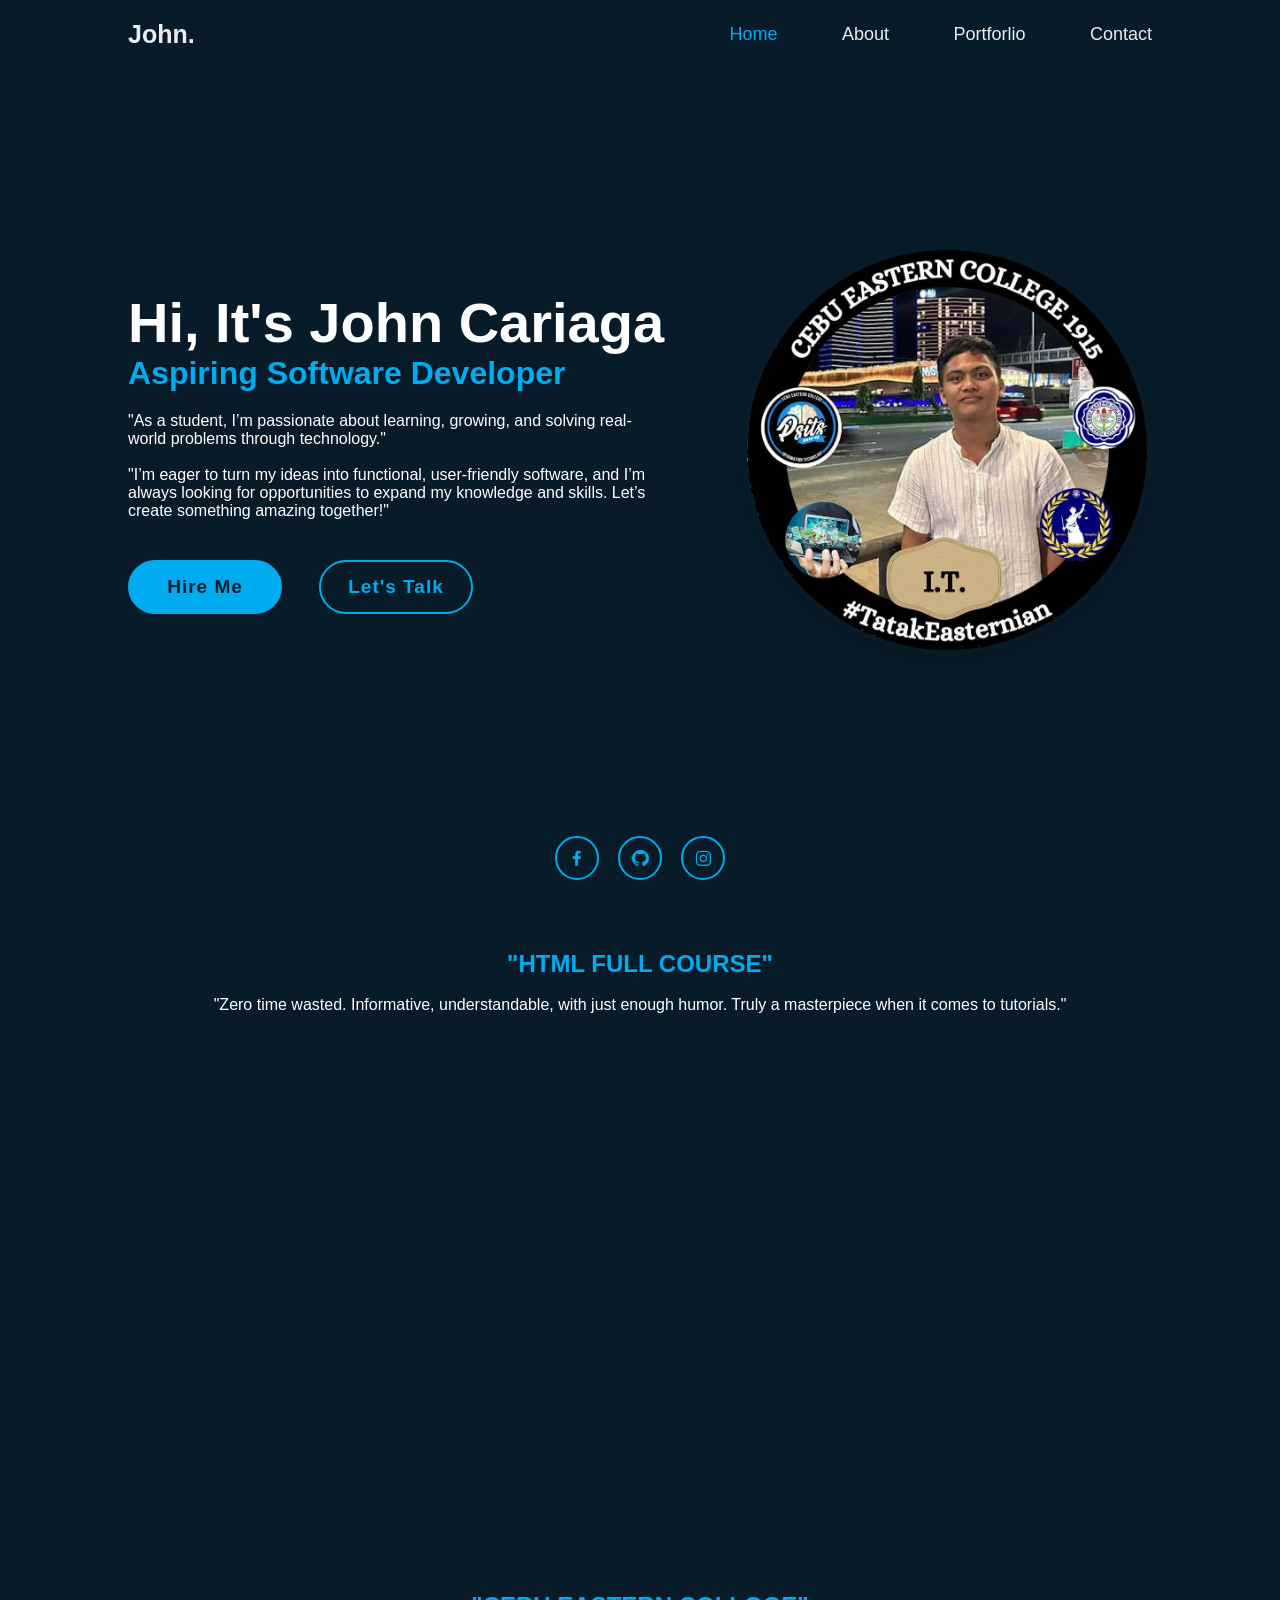
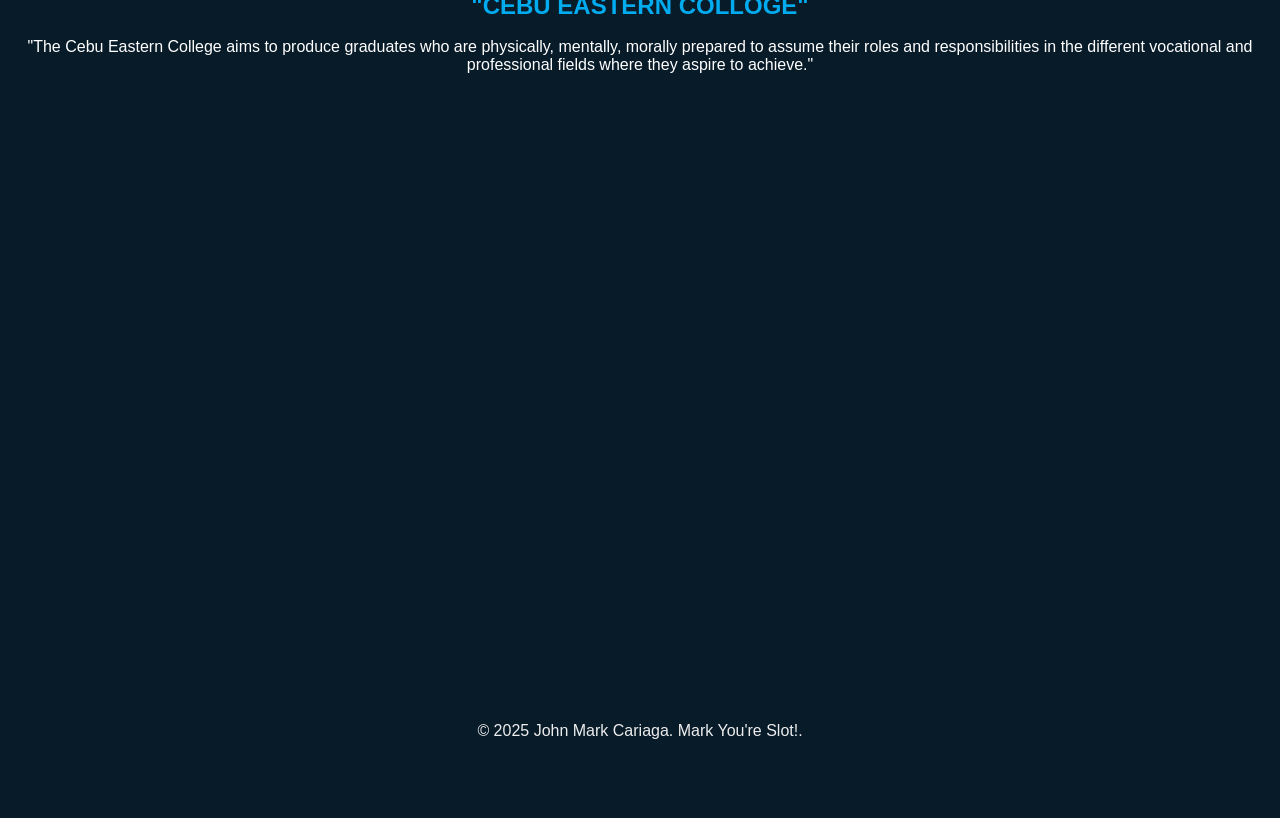
<file: index.html/index.html>
<html lang="en">
 <head>
     <meta charset="UTF-8">
     <meta name="viewport" content="width=device-width, initial-scale=1.0">
     <title>Personal Portfolio Website</title>
     <link rel="stylesheet" href="style.css">
     <link href='https://unpkg.com/boxicons@2.1.4/css/boxicons.min.css' rel='stylesheet'>
 </head>

 <body>
     <header class="header">
        <!--Head of my web-->
         <a href="index.html" class="logo">John.</a>
        <!--navagation bar of my web-->
         <nav class="navbar">
             <a href="index.html" class="active">Home</a>
             <a href="about.html">About</a>
             <!--<a href="service.html">Service</a>-->
             <a href="portfolio.html">Portforlio</a>
              <a href="https://www.facebook.com/john.mark.timkang.cariaga">Contact</a>

         </nav>

     </header>

     <section class="home">
         <div class="home-content">

             <h1>Hi, It's John Cariaga</h1>
             <h3>Aspiring Software Developer<br></h3>           
             <p>"As a student, I’m passionate about learning, growing, and solving real-world problems through technology."
                    <br>
                    <br>
                 "I’m eager to turn my ideas into functional, user-friendly software, and I’m always looking for opportunities to expand my knowledge and skills. Let’s create something amazing together!"


             </p>
             <div class="btn-box">
                 <a href="hire_me.html">Hire Me</a>
                 <a href="hire_me.html">Let's Talk</a>
             </div>
                 <div class="home-sci">
                     <a href="https://www.facebook.com/john.mark.timkang.cariaga"><i class='bx bxl-facebook'></i></a>
                     <a href="https://github.com/Mark2004839"><i class='bx bxl-github' ></i></a>
                     <a href="https://www.instagram.com/m.timkang/"><i class='bx bxl-instagram' ></i></a>
                     </div>


         </div>
         <div class="profile-picture">
            <a>
                <img src="head.jpg" alt="John Cariaga" usemap="#john">
                <map name="john">
                    <area shape="rect" coords="50,50,450,450" alt="W3shcools" href="https://www.w3schools.com/">
                    <area shape="default" coords="750,750,100" alt="Github" href="https://github.com/">
                </map>
            </a>

        </div>

     </section>
     <section style="background-color: #081b29;">
      <div class="YouTube">
     <!-- Embed a YouTube Video -->
     <h2>"HTML FULL COURSE"</h2>
     <br>
     <p style="color: white";>"Zero time wasted. Informative, understandable, with just enough humor. Truly a masterpiece when it comes to tutorials."</p>
     <br>
      <iframe width="853" height="480" src="https://www.youtube.com/embed/HD13eq_Pmp8" title="Learn HTML in 1 hour 🌎" frameborder="0" allow="accelerometer; autoplay; clipboard-write; encrypted-media; gyroscope; picture-in-picture; web-share" referrerpolicy="strict-origin-when-cross-origin" allowfullscreen></iframe>
      </div>
      <div class="Google-Map">
     <!-- Embed Google Maps -->
     <h2>"CEBU EASTERN COLLOGE"</h2>
     <br>
     <p style="color: white;">"The Cebu Eastern College aims to produce graduates who are physically, mentally, morally prepared to assume their roles and responsibilities in the different vocational and professional fields where they aspire to achieve."</p>
     <br>
     <iframe src="https://www.google.com/maps/embed?pb=!1m18!1m12!1m3!1d3925.591781199345!2d123.8934419743917!3d10.294438167900399!2m3!1f0!2f0!3f0!3m2!1i1024!2i768!4f13.1!3m3!1m2!1s0x33a99bfcc60d650d%3A0x5ee73506c68dd233!2sCebu%20Eastern%20College%20Cebu%20city!5e0!3m2!1sen!2sph!4v1741971952500!5m2!1sen!2sph" width="600" height="450" style="border:0;" allowfullscreen="" loading="lazy" referrerpolicy="no-referrer-when-downgrade"></iframe>
      </div>

     </section>

     <footer>
        <p>&copy; 2025 John Mark Cariaga. Mark You're Slot!.</p>
    </footer>
 </body>

 </html>
</file>
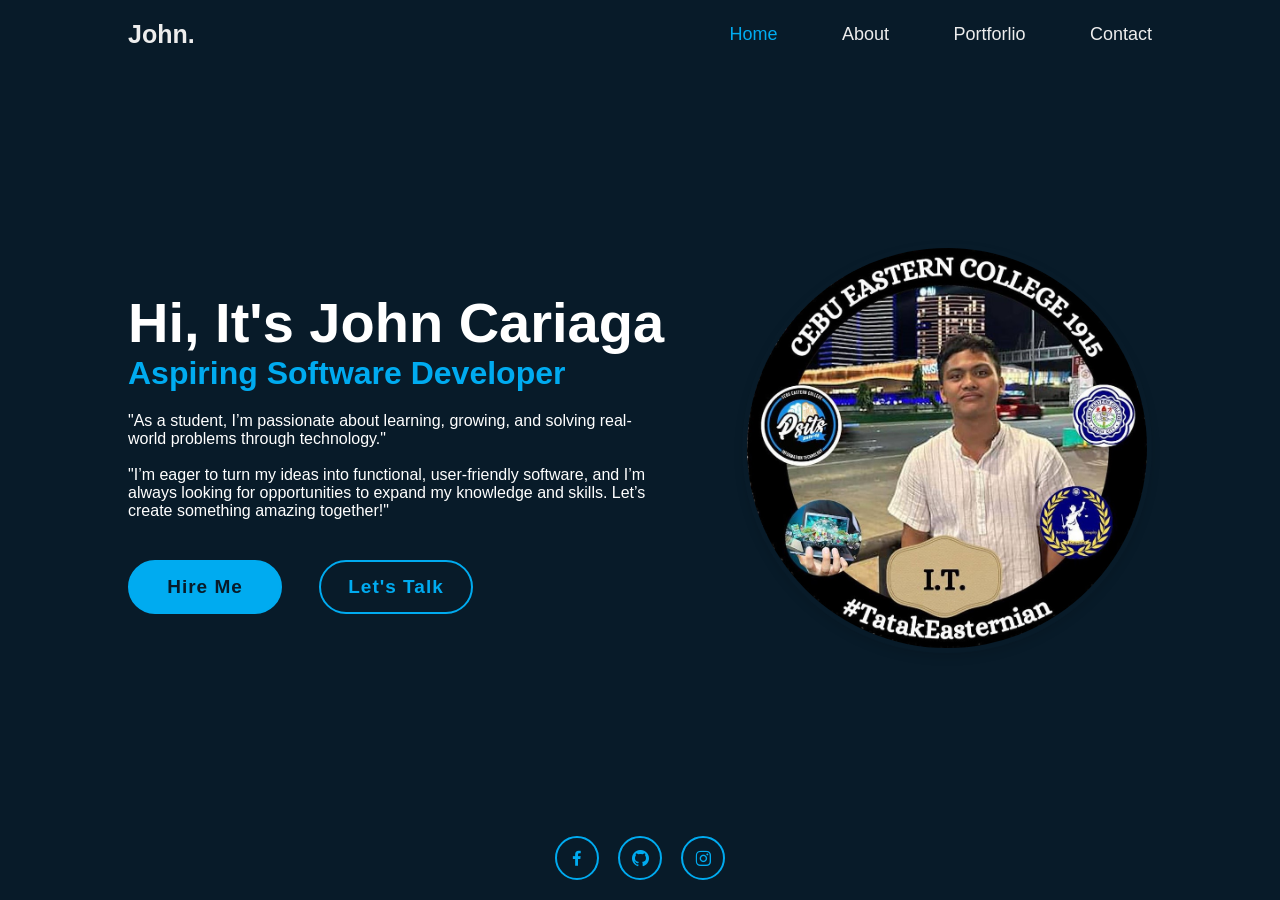
<file: index.html/about.html>
<!DOCTYPE html>
<html lang="en">
<head>
    <meta charset="UTF-8">
    <meta name="viewport" content="width=device-width, initial-scale=1.0">
    <title>About</title>
    <link rel="stylesheet" href="style.css">
    <link href='https://unpkg.com/boxicons@2.1.4/css/boxicons.min.css' rel='stylesheet'>
</head>
<body>
    <header class="header">
        <!--Head of my web-->
         <a href="index.html" class="logo">John.</a>
        <!--navagation bar of my web-->
         <nav class="navbar">
             <a href="index.html" class="active">Home</a>
             <a href="about.html">About</a>
             <!--<a href="service.html">Service</a>-->
             <a href="portfolio.html">Portforlio</a>
              <a href="https://www.facebook.com/john.mark.timkang.cariaga">Contact</a>

         </nav>
 
     </header>
 
     <section class="home">
         <div class="home-content">
 
             <h1>Hi, It's John Cariaga</h1>
             <h3>Aspiring Software Developer<br></h3>           
             <p>"As a student, I’m passionate about learning, growing, and solving real-world problems through technology."
                    <br>
                    <br>
                 "I’m eager to turn my ideas into functional, user-friendly software, and I’m always looking for opportunities to expand my knowledge and skills. Let’s create something amazing together!"
                 
                 
             </p>
             <div class="btn-box">
                 <a href="hire_me.html">Hire Me</a>
                 <a href="hire_me.html">Let's Talk</a>
             </div>
                 <div class="home-sci">
                     <a href="https://www.facebook.com/john.mark.timkang.cariaga"><i class='bx bxl-facebook'></i></a>
                     <a href="https://github.com/Mark2004839"><i class='bx bxl-github' ></i></a>
                     <a href="https://www.instagram.com/m.timkang/"><i class='bx bxl-instagram' ></i></a>
                     </div>
 
 
         </div>
         <div class="profile-picture">
            <a>
                <img src="head.jpg" alt="John Cariaga" usemap="#john">
                <map name="john">
                    <area shape="rect" coords="50,50,450,450" alt="W3shcools" href="https://www.w3schools.com/">
                    <area shape="default" coords="750,750,100" alt="Github" href="https://github.com/">
                </map>
            </a>

        </div>
</body>
</html>
</file>
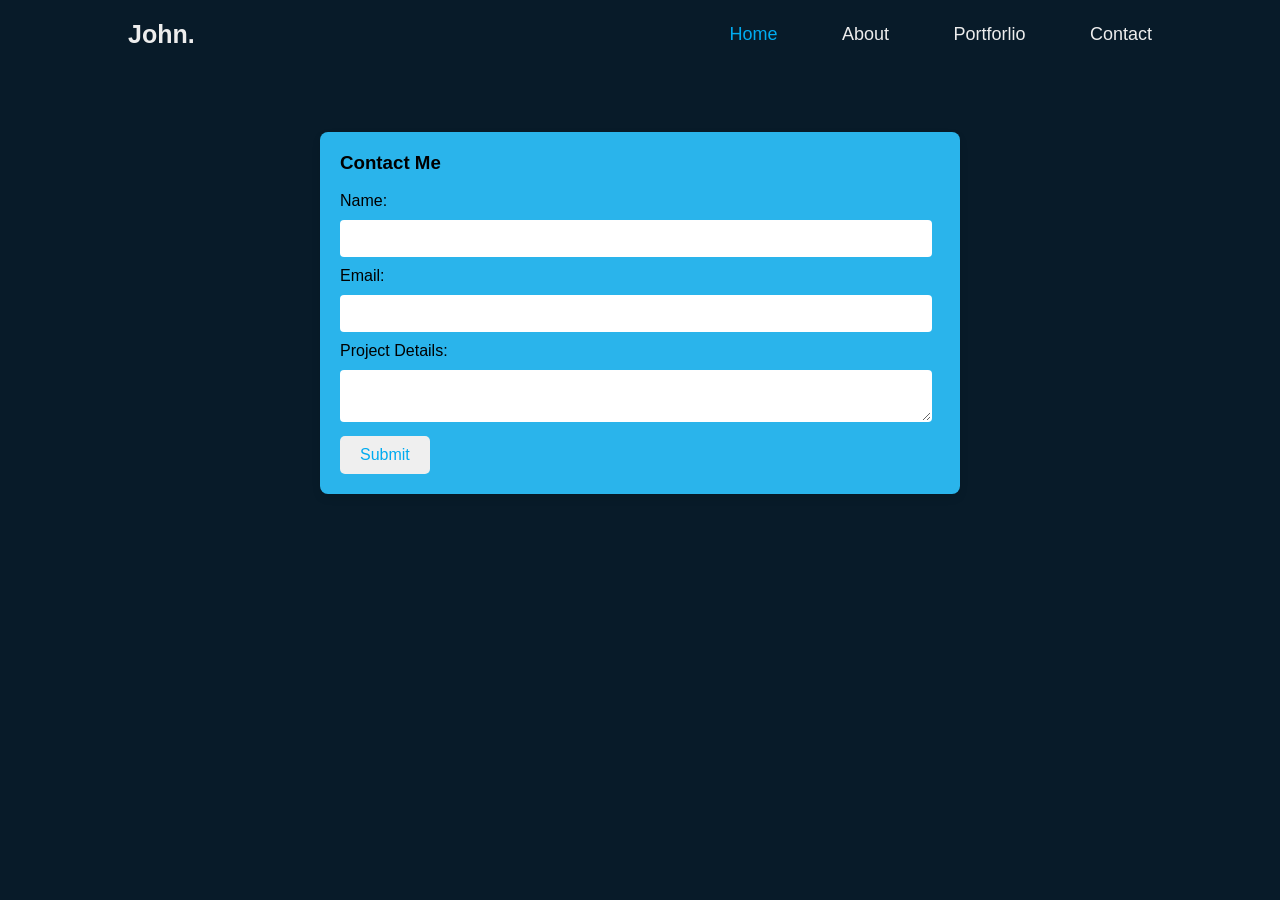
<file: index.html/hire_me.html>
<!DOCTYPE html>
<html lang="en">
<head>
  <meta charset="UTF-8">
  <meta name="viewport" content="width=device-width, initial-scale=1.0">
  <title>Portfolio - Hire Me</title>
  <style>
    body{
        background-color: #081b29;
    }
    *{
    margin: 0;
    padding: 0;
    font-family: 'Poppins',sans-serif;
    }
        .header{
    position: fixed;
    top: 0;
    left: 0;
    width: 80%;
    padding: 20px 10%;
    background: transparent;
    display: flex;
    justify-content: space-between;
    align-items: center;
    z-index: 100;

    }
        .logo{
    position: relative;
    font-size: 25px;
    color: #ededed;
    text-decoration: none;
    font-weight: 600;
    transition: .3s;
    }
    .logo ::before{
    content: '';
    position: absolute;
    top: 0;
    right: 0;
    width: 100%;
    height: 100%;
    }
    .navbar a{
    font-size: 18px;
    color: #ededed;
    text-decoration: none;
    font-weight: 500;
    margin-left: 60px;
    transition: .3s;
    }
    .navbar a:hover,
    .navbar a.active {
    color: #00abf0;
    }
    .home{
    height: 100vh;
    display: flex;
    align-items: center;
    padding: 0 10%;
    }
    .home-content {
    max-width: 600px;
    text-align: left;
    }
    .home-content h1 {
    font-size: 56px;
    font-weight: 700;
    line-height: 1,2;
    }
    .home-content h3 {
    font-size: 32px;
    font-weight: 700;
    color: #00abf0;
    }
    .home-content p {
    font-size: 16px;
    margin: 20px 0 40px;
    }
    .home-content .btn-box {
    display: flex;
    justify-content: space-between;
    width: 345px;
    height: 50px;
    }
    .home-sci {
    position: fixed;
    bottom: 20px;
    left: 50%;
    transform: translateX(-50%);
    display: flex;
    justify-content: space-between;
    width: 170px;
    z-index: 100;
    }
    
    .home-sci a {
    position: relative;
    display: inline-flex;
    justify-content: center;
    align-items: center;
    width: 40px;
    height: 40px;
    background: transparent;
    border: 2px solid #00abf0;
    border-radius: 50%;
    font-size: 20px;
    color: #00abf0;
    text-decoration: none;
    z-index: 1;
    overflow: hidden;
    transition: .5s;
    }
    
    .home-sci a:hover {
    color: #081b29;
    }
    
    .home-sci a::before {
    content: '';
    position: absolute;
    top: 0;
    left: 0;
    width: 0;
    height: 100%;
    background: #00abf0;
    z-index: -2;
    transition: .5s;
    }
    
    .home-sci a:hover:before {
    width: 100%;
    }
    /* Style for the "Hire Me" button */
    .hire-btn {
      padding: 10px 20px;
      background-color: #081b29;
      color: #046f99;
      font-size: 18px;
      border: none;
      cursor: pointer;
      border-radius: 5px;
    }

    .hire-btn:hover {
      background-color: #1a2a39;
    }

    /* Style for the contact form */
    #contact-form {
      margin-top: 3.5cm;
      background-color: #2ab4eb;
      padding: 20px;
      border-radius: 8px;
      box-shadow: 0 4px 8px rgba(0, 0, 0, 0.1);
      width: 100%;
      max-width: 600px;
      margin-left: auto;
      margin-right: auto;
    }

    #contact-form input, #contact-form textarea {
      width: 95%;
      padding: 10px;
      margin: 10px 0;
      border: 1px solid transparent;
      border-radius: 4px;
    }

    #contact-form button[type="submit"] {
      background-color: #15546d(5, 41, 66);
      color: #00abf0;
      border: none;
      padding: 10px 20px;
      font-size: 16px;
      cursor: pointer;
      border-radius: 5px;
    }

    #contact-form button[type="submit"]:hover {
      background-color: #081b29;
    }
  </style>
</head>
<body>
    <header class="header">
        <!--Head of my web-->
         <a href="index.html" class="logo">John.</a>
        <!--navagation bar of my web-->
         <nav class="navbar">
             <a href="index.html" class="active">Home</a>
             <a href="about.html">About</a>
             <!--<a href="service.html">Service</a>-->
             <a href="portfolio.html">Portforlio</a>
              <a href="https://www.facebook.com/john.mark.timkang.cariaga">Contact</a>

         </nav>
 
     </header>

  <!-- Portfolio Section with "Hire Me" Button -->
  <section id="portfolio">
    <!-- Visible Contact Form -->
    <div id="contact-form">
      <h3>Contact Me</h3>
      <br>
      <form action="/submit-form" method="post">
        <label for="name">Name:</label><br>
        <input type="text" id="name" name="name"><br>
        <label for="email">Email:</label><br>
        <input type="email" id="email" name="email"><br>
        <label for="project">Project Details:</label><br>
        <textarea id="project" name="project"></textarea><br>
        <button type="submit">Submit</button>
      </form>
    </div>
  </section>

  <script>
    // JavaScript function to open and show the contact form when "Hire Me" is clicked
    function openContactForm() {
      const contactForm = document.getElementById('contact-form');
      contactForm.style.display = 'block'; // Form is shown immediately after button click
    }
  </script>

</body>
</html>
</file>
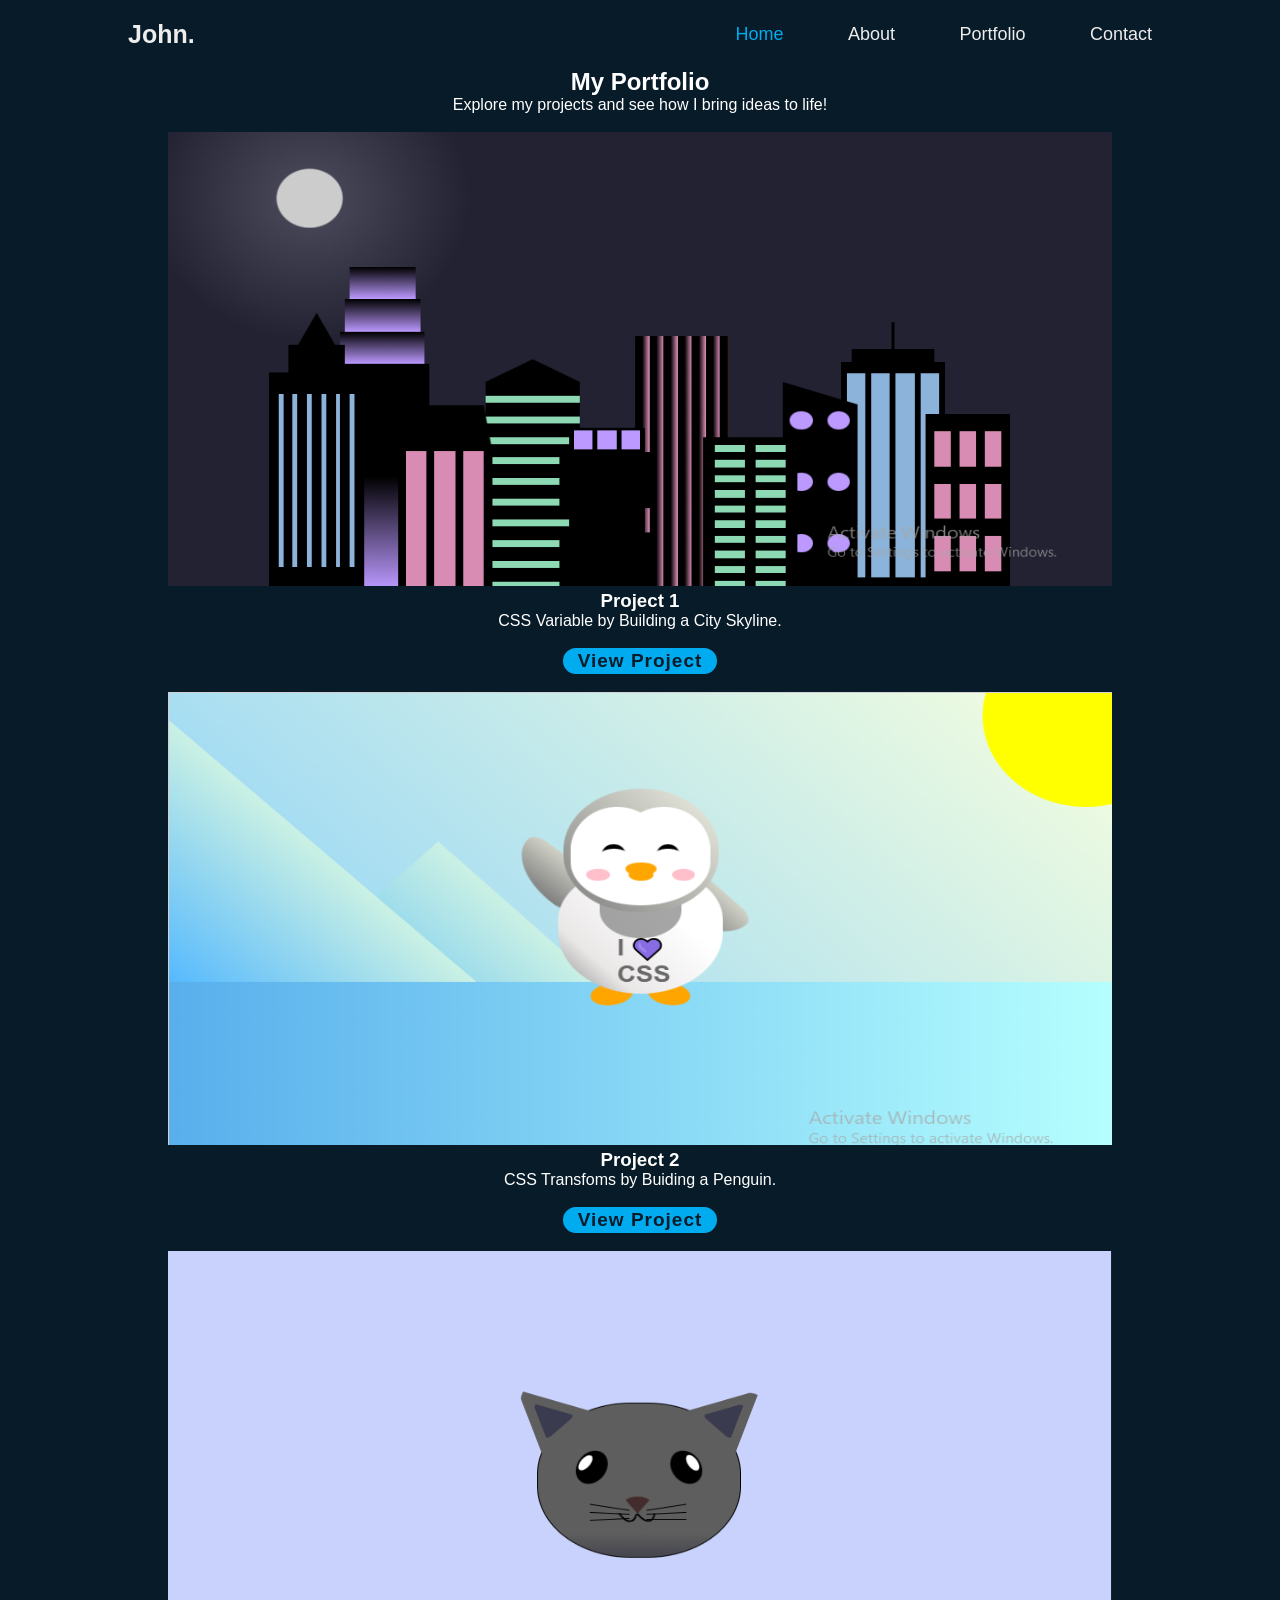
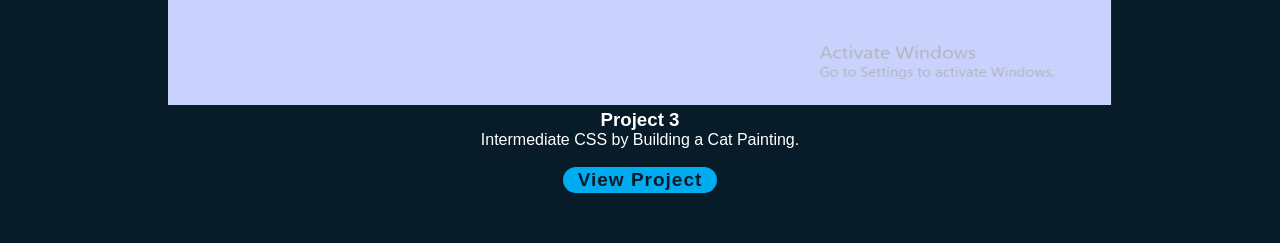
<file: index.html/portfolio.html>
<!DOCTYPE html>
<html lang="en">
<head>
    <meta charset="UTF-8">
    <meta name="viewport" content="width=device-width, initial-scale=1.0">
    <title>Portfolio</title>
    <link rel="stylesheet" href="style.css">
</head>
<body>
    <header class="header">
        <a href="index.html" class="logo">John.</a>
        <nav class="navbar">
            <a href="index.html" class="active">Home</a>
            <a href="about.html">About</a>
           <!-- <a href="service.html">Service</a>-->
            <a href="portfolio.html">Portfolio</a>
            <a href="contact.html">Contact</a>
        </nav>
    </header>

    <section id="portfolio">
        <div class="container">
            <br>
            <h1>My Portfolio</h1>
            <p>Explore my projects and see how I bring ideas to life!</p>
            <br>

            <!-- Portfolio Item 1 -->
            <div class="portfolio-item">
                <div class="portfolio-border">
                    <img src="skyline.png" alt="Project 1">
                    <br>
                    <dev class="btn-box">
                    <h3>Project 1</h3>
                    <p>CSS Variable by Building a City Skyline.</p>
                    <br>
                    <a href="https://www.freecodecamp.org/learn/2022/responsive-web-design/learn-css-variables-by-building-a-city-skyline/step-118" target="_blank">View Project</a>
                </dev>
                    <br>
                    <br>
                </div>
            </div>

            <!-- Portfolio Item 2 -->
            <div class="portfolio-item">
                <div class="portfolio-border">
                    <img src="2.png" alt="Project 2">
                    <br>
                    <dev class="btn-box">
                    <h3>Project 2</h3>
                    <p>CSS Transfoms by Buiding a Penguin.</p>
                    <br>
                    <a href="https://www.freecodecamp.org/learn/2022/responsive-web-design/learn-css-transforms-by-building-a-penguin/step-104" target="_blank">View Project</a>
                </dev>
                    <br>
                    <br>
                </div>
            </div>

            <!-- Portfolio Item 3 -->
            <div class="portfolio-item">
                <div class="portfolio-border">
                    <img src="3.png" alt="Project 3">
                    <br>
                    <h3>Project 3</h3>
                    <p>Intermediate CSS by Building a Cat Painting.</p>
                    <br>
                    <dev class="btn-box">
                    <a href="https://www.freecodecamp.org/learn/2022/responsive-web-design/learn-intermediate-css-by-building-a-cat-painting/step-82" target="_blank">View Project</a>
                    </dev
                   <br>
                </div>
            </div>
        </div>
    </section>
</body>
</html>
</file>
<file: index.html/style.css>
*{
    margin: 0;
    padding: 0;
    font-family: 'Poppins',sans-serif;
    }
    body {
    color: #ededed;
    }
    .header{
    position: fixed;
    top: 0;
    left: 0;
    width: 80%;
    padding: 20px 10%;
    background: transparent;
    display: flex;
    justify-content: space-between;
    align-items: center;
    z-index: 100;

    }
    footer {
        text-align: center;
        padding: 20px;
        background-color: #081b29;
        height: 2cm;
        
    }
    
    .logo{
    position: relative;
    font-size: 25px;
    color: #ededed;
    text-decoration: none;
    font-weight: 600;
    transition: .3s;
    }
    .logo ::before{
    content: '';
    position: absolute;
    top: 0;
    right: 0;
    width: 100%;
    height: 100%;
    }
    .navbar a{
    font-size: 18px;
    color: #ededed;
    text-decoration: none;
    font-weight: 500;
    margin-left: 60px;
    transition: .3s;
    }
    .navbar a:hover,
    .navbar a.active {
    color: #00abf0;
    }
    .home{
    height: 100vh;
    display: flex;
    align-items: center;
    padding: 0 10%;
    }
    .home-content {
    max-width: 600px;
    text-align: left;
    }
    .home-content h1 {
    font-size: 56px;
    font-weight: 700;
    line-height: 1,2;
    }
    .home-content h3 {
    font-size: 32px;
    font-weight: 700;
    color: #00abf0;
    }
    .home-content p {
    font-size: 16px;
    margin: 20px 0 40px;
    }
    .home-content .btn-box {
    display: flex;
    justify-content: space-between;
    width: 345px;
    height: 50px;
    }
    .btn-box a {
    position: relative;
    display: inline-flex;
    justify-content: center;
    align-items: center;
    width: 150px;
    height: 100%;
    background: #00abf0;
    border: 2px solid #00abf0;
    border-radius: 80px;
    font-size: 19px;
    color: #081b29;
    text-decoration: none;
    font-weight: 600;
    letter-spacing: 1px;
    z-index: 1;
    overflow: hidden;
    transition: .5s ;
    }
    .btn-box a:hover{
    color: #00abf0;
    }
    .btn-box a:nth-child(2) {
    background: transparent;
    color: #00abf0;
    }
    .btn-box a:nth-child(2):hover {
    color: #081b29;
    }
    .btn-box a:nth-child(2)::before{
    background-color: #00abf0;
    }
    .btn-box a::before {
    content: '';
    position: absolute;
    top: 0;
    left: 0;
    width: 0;
    height: 100%;
    background: #081b29;
    z-index: -1;
    transition: .5s;
    }
    .btn-box a:hover::before{
    width: 100%;
    }
    
    
    .home-sci {
    position: fixed;
    bottom: 20px;
    left: 50%;
    transform: translateX(-50%);
    display: flex;
    justify-content: space-between;
    width: 170px;
    z-index: 100;
    }
    
    .home-sci a {
    position: relative;
    display: inline-flex;
    justify-content: center;
    align-items: center;
    width: 40px;
    height: 40px;
    background: transparent;
    border: 2px solid #00abf0;
    border-radius: 50%;
    font-size: 20px;
    color: #00abf0;
    text-decoration: none;
    z-index: 1;
    overflow: hidden;
    transition: .5s;
    }
    
    .home-sci a:hover {
    color: #081b29;
    }
    
    .home-sci a::before {
    content: '';
    position: absolute;
    top: 0;
    left: 0;
    width: 0;
    height: 100%;
    background: #00abf0;
    z-index: -2;
    transition: .5s;
    }
    
    .home-sci a:hover:before {
    width: 100%;
    }
    
    
    /* YouTube */
    .YouTube {
    margin-bottom: 40px;
    }
    
    .YouTube iframe {
    width: 100%;
    height: 500px;
    border: none;
    margin-top: 20px;
    }
    
    /* Google Map*/
    .Google-Map {
    margin-bottom: 40px;
    }
    
    .Google-Map iframe {
    width: 100%;
    height: 450px;
    border: none;
    margin-top: 20px;
    }
    
    /* General*/
    section {
    background-color: #081b29;
    padding: 50px 20px;
    color: white;
    text-align: center;
    }
    .profile-picture {
    flex: 1;
    text-align: center;
    display: flex;
    justify-content: left ;
    width: 1000px;
    margin-top: .5px;
    margin-left: 2cm;
    
    }
    
    .profile-picture img {
    width: 400px;
    height: auto;
    border-radius: 50%;
    border: 5px solid #081b29;
    box-shadow: 0 5px 10px rgba(0, 0, 0, 0.1);
    }
    
    .YouTube h1, .Google-Map h1, .YouTube h2, .Google-Map h2, .YouTube p, .Google-Map p {
    text-align: center;
    margin: 0 auto;
    color: #00abf0;
    }
    
    .YouTube h1, .Google-Map h1, .YouTube h2, .Google-Map h2, .YouTube p, .Google-Map p {
    text-align: center;
    margin: 0 auto;
    }
    
    /*Iframe containers */
    .YouTube iframe, .Google-Map iframe {
    width: 100%;
    height: 500px;
    border: none;
    margin-top: 20px;
    }
    .label{
        display: none;
    }
    .portfolio-item img{
        border: 15cm;
        width: 25cm;
        height: 12cm;
    }
</file>
